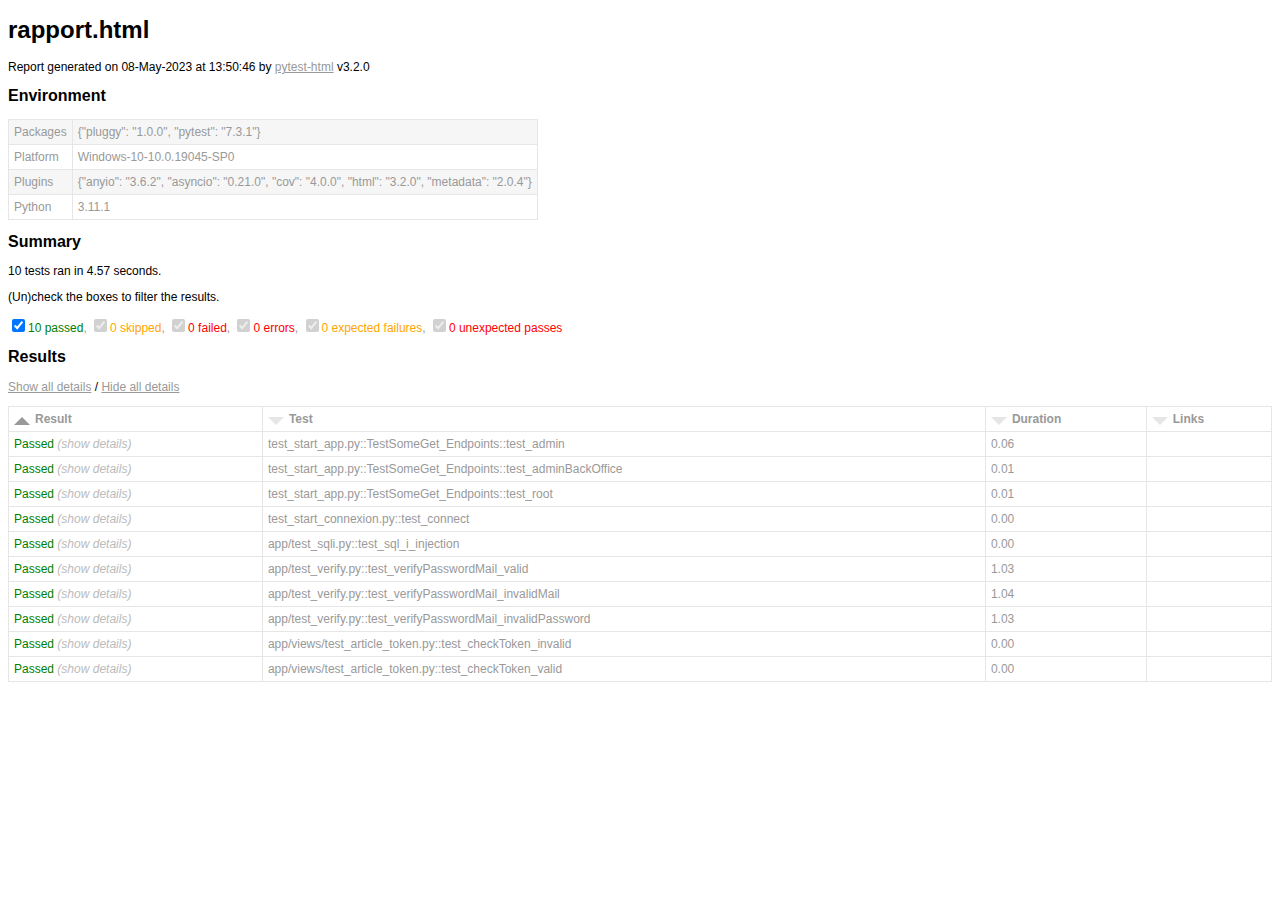
<file: rapport.html>
<!DOCTYPE html>
<html>
  <head>
    <meta charset="utf-8"/>
    <title>rapport.html</title>
    <link href="assets/style.css" rel="stylesheet" type="text/css"/></head>
  <body onLoad="init()">
    <script>/* This Source Code Form is subject to the terms of the Mozilla Public
 * License, v. 2.0. If a copy of the MPL was not distributed with this file,
 * You can obtain one at http://mozilla.org/MPL/2.0/. */


function toArray(iter) {
    if (iter === null) {
        return null;
    }
    return Array.prototype.slice.call(iter);
}

function find(selector, elem) { // eslint-disable-line no-redeclare
    if (!elem) {
        elem = document;
    }
    return elem.querySelector(selector);
}

function findAll(selector, elem) {
    if (!elem) {
        elem = document;
    }
    return toArray(elem.querySelectorAll(selector));
}

function sortColumn(elem) {
    toggleSortStates(elem);
    const colIndex = toArray(elem.parentNode.childNodes).indexOf(elem);
    let key;
    if (elem.classList.contains('result')) {
        key = keyResult;
    } else if (elem.classList.contains('links')) {
        key = keyLink;
    } else {
        key = keyAlpha;
    }
    sortTable(elem, key(colIndex));
}

function showAllExtras() { // eslint-disable-line no-unused-vars
    findAll('.col-result').forEach(showExtras);
}

function hideAllExtras() { // eslint-disable-line no-unused-vars
    findAll('.col-result').forEach(hideExtras);
}

function showExtras(colresultElem) {
    const extras = colresultElem.parentNode.nextElementSibling;
    const expandcollapse = colresultElem.firstElementChild;
    extras.classList.remove('collapsed');
    expandcollapse.classList.remove('expander');
    expandcollapse.classList.add('collapser');
}

function hideExtras(colresultElem) {
    const extras = colresultElem.parentNode.nextElementSibling;
    const expandcollapse = colresultElem.firstElementChild;
    extras.classList.add('collapsed');
    expandcollapse.classList.remove('collapser');
    expandcollapse.classList.add('expander');
}

function showFilters() {
    let visibleString = getQueryParameter('visible') || 'all';
    visibleString = visibleString.toLowerCase();
    const checkedItems = visibleString.split(',');

    const filterItems = document.getElementsByClassName('filter');
    for (let i = 0; i < filterItems.length; i++) {
        filterItems[i].hidden = false;

        if (visibleString != 'all') {
            filterItems[i].checked = checkedItems.includes(filterItems[i].getAttribute('data-test-result'));
            filterTable(filterItems[i]);
        }
    }
}

function addCollapse() {
    // Add links for show/hide all
    const resulttable = find('table#results-table');
    const showhideall = document.createElement('p');
    showhideall.innerHTML = '<a href="javascript:showAllExtras()">Show all details</a> / ' +
                            '<a href="javascript:hideAllExtras()">Hide all details</a>';
    resulttable.parentElement.insertBefore(showhideall, resulttable);

    // Add show/hide link to each result
    findAll('.col-result').forEach(function(elem) {
        const collapsed = getQueryParameter('collapsed') || 'Passed';
        const extras = elem.parentNode.nextElementSibling;
        const expandcollapse = document.createElement('span');
        if (extras.classList.contains('collapsed')) {
            expandcollapse.classList.add('expander');
        } else if (collapsed.includes(elem.innerHTML)) {
            extras.classList.add('collapsed');
            expandcollapse.classList.add('expander');
        } else {
            expandcollapse.classList.add('collapser');
        }
        elem.appendChild(expandcollapse);

        elem.addEventListener('click', function(event) {
            if (event.currentTarget.parentNode.nextElementSibling.classList.contains('collapsed')) {
                showExtras(event.currentTarget);
            } else {
                hideExtras(event.currentTarget);
            }
        });
    });
}

function getQueryParameter(name) {
    const match = RegExp('[?&]' + name + '=([^&]*)').exec(window.location.search);
    return match && decodeURIComponent(match[1].replace(/\+/g, ' '));
}

function init () { // eslint-disable-line no-unused-vars
    resetSortHeaders();

    addCollapse();

    showFilters();

    sortColumn(find('.initial-sort'));

    findAll('.sortable').forEach(function(elem) {
        elem.addEventListener('click',
            function() {
                sortColumn(elem);
            }, false);
    });
}

function sortTable(clicked, keyFunc) {
    const rows = findAll('.results-table-row');
    const reversed = !clicked.classList.contains('asc');
    const sortedRows = sort(rows, keyFunc, reversed);
    /* Whole table is removed here because browsers acts much slower
     * when appending existing elements.
     */
    const thead = document.getElementById('results-table-head');
    document.getElementById('results-table').remove();
    const parent = document.createElement('table');
    parent.id = 'results-table';
    parent.appendChild(thead);
    sortedRows.forEach(function(elem) {
        parent.appendChild(elem);
    });
    document.getElementsByTagName('BODY')[0].appendChild(parent);
}

function sort(items, keyFunc, reversed) {
    const sortArray = items.map(function(item, i) {
        return [keyFunc(item), i];
    });

    sortArray.sort(function(a, b) {
        const keyA = a[0];
        const keyB = b[0];

        if (keyA == keyB) return 0;

        if (reversed) {
            return keyA < keyB ? 1 : -1;
        } else {
            return keyA > keyB ? 1 : -1;
        }
    });

    return sortArray.map(function(item) {
        const index = item[1];
        return items[index];
    });
}

function keyAlpha(colIndex) {
    return function(elem) {
        return elem.childNodes[1].childNodes[colIndex].firstChild.data.toLowerCase();
    };
}

function keyLink(colIndex) {
    return function(elem) {
        const dataCell = elem.childNodes[1].childNodes[colIndex].firstChild;
        return dataCell == null ? '' : dataCell.innerText.toLowerCase();
    };
}

function keyResult(colIndex) {
    return function(elem) {
        const strings = ['Error', 'Failed', 'Rerun', 'XFailed', 'XPassed',
            'Skipped', 'Passed'];
        return strings.indexOf(elem.childNodes[1].childNodes[colIndex].firstChild.data);
    };
}

function resetSortHeaders() {
    findAll('.sort-icon').forEach(function(elem) {
        elem.parentNode.removeChild(elem);
    });
    findAll('.sortable').forEach(function(elem) {
        const icon = document.createElement('div');
        icon.className = 'sort-icon';
        icon.textContent = 'vvv';
        elem.insertBefore(icon, elem.firstChild);
        elem.classList.remove('desc', 'active');
        elem.classList.add('asc', 'inactive');
    });
}

function toggleSortStates(elem) {
    //if active, toggle between asc and desc
    if (elem.classList.contains('active')) {
        elem.classList.toggle('asc');
        elem.classList.toggle('desc');
    }

    //if inactive, reset all other functions and add ascending active
    if (elem.classList.contains('inactive')) {
        resetSortHeaders();
        elem.classList.remove('inactive');
        elem.classList.add('active');
    }
}

function isAllRowsHidden(value) {
    return value.hidden == false;
}

function filterTable(elem) { // eslint-disable-line no-unused-vars
    const outcomeAtt = 'data-test-result';
    const outcome = elem.getAttribute(outcomeAtt);
    const classOutcome = outcome + ' results-table-row';
    const outcomeRows = document.getElementsByClassName(classOutcome);

    for(let i = 0; i < outcomeRows.length; i++){
        outcomeRows[i].hidden = !elem.checked;
    }

    const rows = findAll('.results-table-row').filter(isAllRowsHidden);
    const allRowsHidden = rows.length == 0 ? true : false;
    const notFoundMessage = document.getElementById('not-found-message');
    notFoundMessage.hidden = !allRowsHidden;
}
</script>
    <h1>rapport.html</h1>
    <p>Report generated on 08-May-2023 at 13:50:46 by <a href="https://pypi.python.org/pypi/pytest-html">pytest-html</a> v3.2.0</p>
    <h2>Environment</h2>
    <table id="environment">
      <tr>
        <td>Packages</td>
        <td>{"pluggy": "1.0.0", "pytest": "7.3.1"}</td></tr>
      <tr>
        <td>Platform</td>
        <td>Windows-10-10.0.19045-SP0</td></tr>
      <tr>
        <td>Plugins</td>
        <td>{"anyio": "3.6.2", "asyncio": "0.21.0", "cov": "4.0.0", "html": "3.2.0", "metadata": "2.0.4"}</td></tr>
      <tr>
        <td>Python</td>
        <td>3.11.1</td></tr></table>
    <h2>Summary</h2>
    <p>10 tests ran in 4.57 seconds. </p>
    <p class="filter" hidden="true">(Un)check the boxes to filter the results.</p><input checked="true" class="filter" data-test-result="passed" hidden="true" name="filter_checkbox" onChange="filterTable(this)" type="checkbox"/><span class="passed">10 passed</span>, <input checked="true" class="filter" data-test-result="skipped" disabled="true" hidden="true" name="filter_checkbox" onChange="filterTable(this)" type="checkbox"/><span class="skipped">0 skipped</span>, <input checked="true" class="filter" data-test-result="failed" disabled="true" hidden="true" name="filter_checkbox" onChange="filterTable(this)" type="checkbox"/><span class="failed">0 failed</span>, <input checked="true" class="filter" data-test-result="error" disabled="true" hidden="true" name="filter_checkbox" onChange="filterTable(this)" type="checkbox"/><span class="error">0 errors</span>, <input checked="true" class="filter" data-test-result="xfailed" disabled="true" hidden="true" name="filter_checkbox" onChange="filterTable(this)" type="checkbox"/><span class="xfailed">0 expected failures</span>, <input checked="true" class="filter" data-test-result="xpassed" disabled="true" hidden="true" name="filter_checkbox" onChange="filterTable(this)" type="checkbox"/><span class="xpassed">0 unexpected passes</span>
    <h2>Results</h2>
    <table id="results-table">
      <thead id="results-table-head">
        <tr>
          <th class="sortable result initial-sort" col="result">Result</th>
          <th class="sortable" col="name">Test</th>
          <th class="sortable" col="duration">Duration</th>
          <th class="sortable links" col="links">Links</th></tr>
        <tr hidden="true" id="not-found-message">
          <th colspan="4">No results found. Try to check the filters</th></tr></thead>
      <tbody class="passed results-table-row">
        <tr>
          <td class="col-result">Passed</td>
          <td class="col-name">test_start_app.py::TestSomeGet_Endpoints::test_admin</td>
          <td class="col-duration">0.06</td>
          <td class="col-links"></td></tr>
        <tr>
          <td class="extra" colspan="4">
            <div class="empty log">No log output captured.</div></td></tr></tbody>
      <tbody class="passed results-table-row">
        <tr>
          <td class="col-result">Passed</td>
          <td class="col-name">test_start_app.py::TestSomeGet_Endpoints::test_adminBackOffice</td>
          <td class="col-duration">0.01</td>
          <td class="col-links"></td></tr>
        <tr>
          <td class="extra" colspan="4">
            <div class="empty log">No log output captured.</div></td></tr></tbody>
      <tbody class="passed results-table-row">
        <tr>
          <td class="col-result">Passed</td>
          <td class="col-name">test_start_app.py::TestSomeGet_Endpoints::test_root</td>
          <td class="col-duration">0.01</td>
          <td class="col-links"></td></tr>
        <tr>
          <td class="extra" colspan="4">
            <div class="empty log">No log output captured.</div></td></tr></tbody>
      <tbody class="passed results-table-row">
        <tr>
          <td class="col-result">Passed</td>
          <td class="col-name">test_start_connexion.py::test_connect</td>
          <td class="col-duration">0.00</td>
          <td class="col-links"></td></tr>
        <tr>
          <td class="extra" colspan="4">
            <div class="empty log">No log output captured.</div></td></tr></tbody>
      <tbody class="passed results-table-row">
        <tr>
          <td class="col-result">Passed</td>
          <td class="col-name">app/test_sqli.py::test_sql_i_injection</td>
          <td class="col-duration">0.00</td>
          <td class="col-links"></td></tr>
        <tr>
          <td class="extra" colspan="4">
            <div class="log"> ------------------------------Captured stdout call------------------------------ <br/>Test sqli
<br/></div></td></tr></tbody>
      <tbody class="passed results-table-row">
        <tr>
          <td class="col-result">Passed</td>
          <td class="col-name">app/test_verify.py::test_verifyPasswordMail_valid</td>
          <td class="col-duration">1.03</td>
          <td class="col-links"></td></tr>
        <tr>
          <td class="extra" colspan="4">
            <div class="log"> ------------------------------Captured stdout call------------------------------ <br/>Test valid ident
Resultat valid ident:  True
<br/></div></td></tr></tbody>
      <tbody class="passed results-table-row">
        <tr>
          <td class="col-result">Passed</td>
          <td class="col-name">app/test_verify.py::test_verifyPasswordMail_invalidMail</td>
          <td class="col-duration">1.04</td>
          <td class="col-links"></td></tr>
        <tr>
          <td class="extra" colspan="4">
            <div class="log"> ------------------------------Captured stdout call------------------------------ <br/>Test invalidMail
Resultat invalid email:  False
<br/></div></td></tr></tbody>
      <tbody class="passed results-table-row">
        <tr>
          <td class="col-result">Passed</td>
          <td class="col-name">app/test_verify.py::test_verifyPasswordMail_invalidPassword</td>
          <td class="col-duration">1.03</td>
          <td class="col-links"></td></tr>
        <tr>
          <td class="extra" colspan="4">
            <div class="log"> ------------------------------Captured stdout call------------------------------ <br/>Test invalidPassword
Resultat invalid password:  False
<br/></div></td></tr></tbody>
      <tbody class="passed results-table-row">
        <tr>
          <td class="col-result">Passed</td>
          <td class="col-name">app/views/test_article_token.py::test_checkToken_invalid</td>
          <td class="col-duration">0.00</td>
          <td class="col-links"></td></tr>
        <tr>
          <td class="extra" colspan="4">
            <div class="log"> ------------------------------Captured stdout call------------------------------ <br/>Checking invalid token
Resultat:  False
<br/></div></td></tr></tbody>
      <tbody class="passed results-table-row">
        <tr>
          <td class="col-result">Passed</td>
          <td class="col-name">app/views/test_article_token.py::test_checkToken_valid</td>
          <td class="col-duration">0.00</td>
          <td class="col-links"></td></tr>
        <tr>
          <td class="extra" colspan="4">
            <div class="log"> ------------------------------Captured stdout call------------------------------ <br/>Checking valid token
Resultat:  True
<br/></div></td></tr></tbody></table></body></html>
</file>
<file: assets/style.css>
body {
  font-family: Helvetica, Arial, sans-serif;
  font-size: 12px;
  /* do not increase min-width as some may use split screens */
  min-width: 800px;
  color: #999;
}

h1 {
  font-size: 24px;
  color: black;
}

h2 {
  font-size: 16px;
  color: black;
}

p {
  color: black;
}

a {
  color: #999;
}

table {
  border-collapse: collapse;
}

/******************************
 * SUMMARY INFORMATION
 ******************************/
#environment td {
  padding: 5px;
  border: 1px solid #E6E6E6;
}
#environment tr:nth-child(odd) {
  background-color: #f6f6f6;
}

/******************************
 * TEST RESULT COLORS
 ******************************/
span.passed,
.passed .col-result {
  color: green;
}

span.skipped,
span.xfailed,
span.rerun,
.skipped .col-result,
.xfailed .col-result,
.rerun .col-result {
  color: orange;
}

span.error,
span.failed,
span.xpassed,
.error .col-result,
.failed .col-result,
.xpassed .col-result {
  color: red;
}

/******************************
 * RESULTS TABLE
 *
 * 1. Table Layout
 * 2. Extra
 * 3. Sorting items
 *
 ******************************/
/*------------------
 * 1. Table Layout
 *------------------*/
#results-table {
  border: 1px solid #e6e6e6;
  color: #999;
  font-size: 12px;
  width: 100%;
}
#results-table th,
#results-table td {
  padding: 5px;
  border: 1px solid #E6E6E6;
  text-align: left;
}
#results-table th {
  font-weight: bold;
}

/*------------------
 * 2. Extra
 *------------------*/
.log {
  background-color: #e6e6e6;
  border: 1px solid #e6e6e6;
  color: black;
  display: block;
  font-family: "Courier New", Courier, monospace;
  height: 230px;
  overflow-y: scroll;
  padding: 5px;
  white-space: pre-wrap;
}
.log:only-child {
  height: inherit;
}

div.image {
  border: 1px solid #e6e6e6;
  float: right;
  height: 240px;
  margin-left: 5px;
  overflow: hidden;
  width: 320px;
}
div.image img {
  width: 320px;
}

div.video {
  border: 1px solid #e6e6e6;
  float: right;
  height: 240px;
  margin-left: 5px;
  overflow: hidden;
  width: 320px;
}
div.video video {
  overflow: hidden;
  width: 320px;
  height: 240px;
}

.collapsed {
  display: none;
}

.expander::after {
  content: " (show details)";
  color: #BBB;
  font-style: italic;
  cursor: pointer;
}

.collapser::after {
  content: " (hide details)";
  color: #BBB;
  font-style: italic;
  cursor: pointer;
}

/*------------------
 * 3. Sorting items
 *------------------*/
.sortable {
  cursor: pointer;
}

.sort-icon {
  font-size: 0px;
  float: left;
  margin-right: 5px;
  margin-top: 5px;
  /*triangle*/
  width: 0;
  height: 0;
  border-left: 8px solid transparent;
  border-right: 8px solid transparent;
}
.inactive .sort-icon {
  /*finish triangle*/
  border-top: 8px solid #E6E6E6;
}
.asc.active .sort-icon {
  /*finish triangle*/
  border-bottom: 8px solid #999;
}
.desc.active .sort-icon {
  /*finish triangle*/
  border-top: 8px solid #999;
}
</file>
